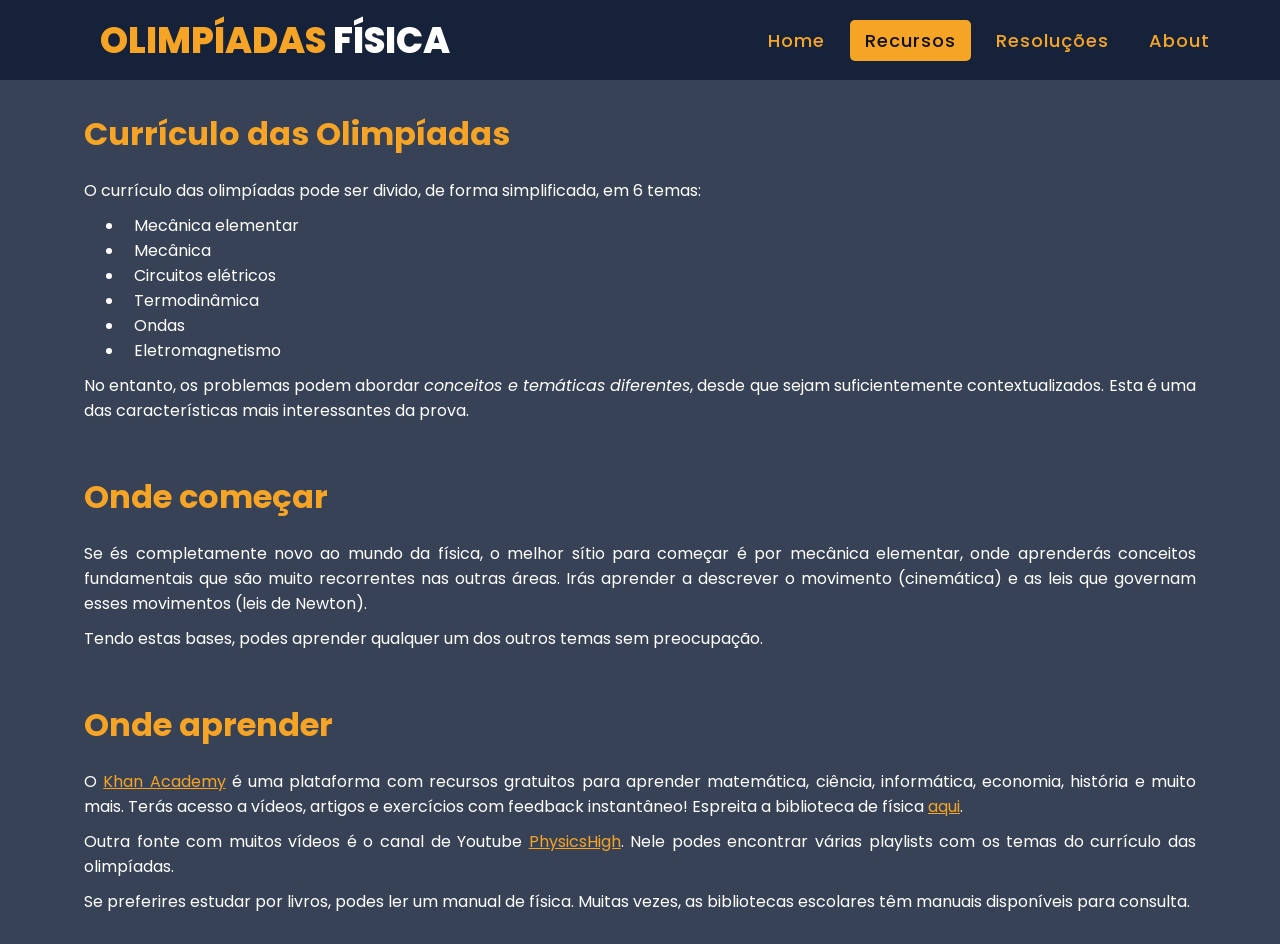
<file: recursos.html>
<!DOCTYPE html>

<html dir="ltr">
   <head>
      <meta charset="utf-8">
      <title>Guia Olimpíadas da Física</title>
      
      <!--Style-->
      <link rel="stylesheet" href="https://cdnjs.cloudflare.com/ajax/libs/font-awesome/5.15.3/css/all.min.css"/>
      <link rel="stylesheet" href="style/navbar.css">
      <link rel="stylesheet" href="style/recursos.css">
      <meta name="viewport" content="width=device-width, initial-scale=1.0">
   </head>
   <body>
      <nav>
         <div class="logo">
          <span style="color:#f5a425">Olimpíadas</span> Física
         </div>
         <input type="checkbox" id="click">
         <label for="click" class="menu-btn">
         <i class="fas fa-bars"></i>
         </label>
         <ul>
            <li><a href="index.html">Home</a></li>
            <li><a class="active" href="">Recursos</a></li>
            <li><a href="resolucoes/indice.html">Resoluções</a></li>
            <li><a href="index.html#about">About</a></li>
         </ul>
      </nav>

      <div class="section">
         <h1>Currículo das Olimpíadas</h1>

         <p>O currículo das olimpíadas pode ser divido, de forma simplificada, em 6 temas:</p>
         <ul>
            <li>Mecânica elementar</li>
            <li>Mecânica</li>
            <li>Circuitos elétricos</li>
            <li>Termodinâmica</li>
            <li>Ondas</li>
            <li>Eletromagnetismo</li>
         </ul>

         <p>No entanto, os problemas podem abordar <em>conceitos e temáticas diferentes</em>, desde que sejam suficientemente contextualizados. Esta é uma das características mais interessantes da prova.</p>
      </div>

      <div class="section">
         <h1>Onde começar</h1>

         <p>Se és completamente novo ao mundo da física, o melhor sítio para começar é por mecânica elementar, onde aprenderás conceitos fundamentais que são muito recorrentes nas outras áreas. Irás aprender a descrever o movimento (cinemática) e as leis que governam esses movimentos (leis de Newton).</p>

         <p>Tendo estas bases, podes aprender qualquer um dos outros temas sem preocupação.</p>
      </div>

      <div class="section">
         <h1>Onde aprender</h1>

         <p>O <a href="https://www.khanacademy.org/" target="_blank">Khan Academy</a> é uma plataforma com recursos gratuitos para aprender matemática, ciência, informática, economia, história e muito mais. Terás acesso a vídeos, artigos e exercícios com feedback instantâneo! Espreita a biblioteca de física <a href="https://www.khanacademy.org/science/physics" target="_blank">aqui</a>.</p>

         <p>Outra fonte com muitos vídeos é o canal de Youtube <a href="https://www.youtube.com/c/PhysicsHigh" target="_blank">PhysicsHigh</a>. Nele podes encontrar várias playlists com os temas do currículo das olimpíadas.</p>

         <p>Se preferires estudar por livros, podes ler um manual de física. Muitas vezes, as bibliotecas escolares têm manuais disponíveis para consulta.</p>
      </div>
   </body>
</html>
</file>
<file: style/navbar.css>
@import url('https://fonts.googleapis.com/css?family=Poppins:400,500,600,700&display=swap');

*{
  margin: 0;
  padding: 0;
  box-sizing: border-box;
  font-family: 'Poppins', sans-serif;
} 
nav{
  display: flex;
  height: 80px;
  width: 100%;
  background: rgba(22,34,57,0.99);
  align-items: center;
  justify-content: space-between;
  padding: 0 50px 0 100px;
  flex-wrap: wrap;
}
nav .logo{
  text-transform: uppercase;
  font-weight: 800;
  font-size: 36px;
  
}
nav ul{
  display: flex;
  flex-wrap: wrap;
  list-style: none;
}
nav ul li{
  margin: 0 5px;
}
nav ul li a{
  color: #f2f2f2;
  text-decoration: none;
  font-size: 18px;
  font-weight: 500;
  padding: 8px 15px;
  border-radius: 5px;
  letter-spacing: 1px;
  transition: all 0.3s ease;
}
nav ul li a.active,
nav ul li a:hover{
  color: #111;
  background: #f5a425
}
nav .menu-btn i{
  color: #fff;
  font-size: 22px;
  cursor: pointer;
  display: none;
}
input[type="checkbox"]{
  display: none;
}
@media (max-width: 1000px){
  nav{
    padding: 0 40px 0 50px;
  }
}
@media (max-width: 920px) {
  nav .menu-btn i{
    display: block;
  }
  #click:checked ~ .menu-btn i:before{
    content: "\f00d";
  }
  nav ul{
    position: fixed;
    top: 80px;
    left: -100%;
    background: #111;
    height: 100vh;
    width: 100%;
    text-align: center;
    display: block;
    transition: all 0.3s ease;
  }
  #click:checked ~ ul{
    left: 0;
  }
  nav ul li{
    width: 100%;
    margin: 40px 0;
  }
  nav ul li a{
    width: 100%;
    margin-left: -100%;
    display: block;
    font-size: 20px;
    transition: 0.6s cubic-bezier(0.68, -0.55, 0.265, 1.55);
  }
  #click:checked ~ ul li a{
    margin-left: 0px;
  }
  nav ul li a.active,
  nav ul li a:hover{
    background: none;
    color: #f5a425;
  }
}
.content{
  position: absolute;
  top: 50%;
  left: 50%;
  transform: translate(-50%, -50%);
  text-align: center;
  z-index: -1;
  width: 100%;
  padding: 0 30px;
  color: #1b1b1b;
}
.content div{
  font-size: 40px;
  font-weight: 700;
}
</file>
<file: style/recursos.css>
body {
	background-color: rgba(22,34,57,0.85);
	color: white;
}

a:link {
  color: #f5a425
}

a:hover {
  opacity: 0.8;
}

a:visited {
  color: #f5a425
}

.section {
	width: 90%;
	margin: 10px auto;
	padding: 20px;
	text-align: justify;
   text-justify: inter-word;
}

.section h1 {
	padding-bottom: 10px;
	color: #f5a425;
}

.section ul {
	margin: 10px;
	padding-left: 30px;
}

.section ul li {
	padding-left: 10px;
}

.section p {
	margin-top: 10px;
}
</file>
